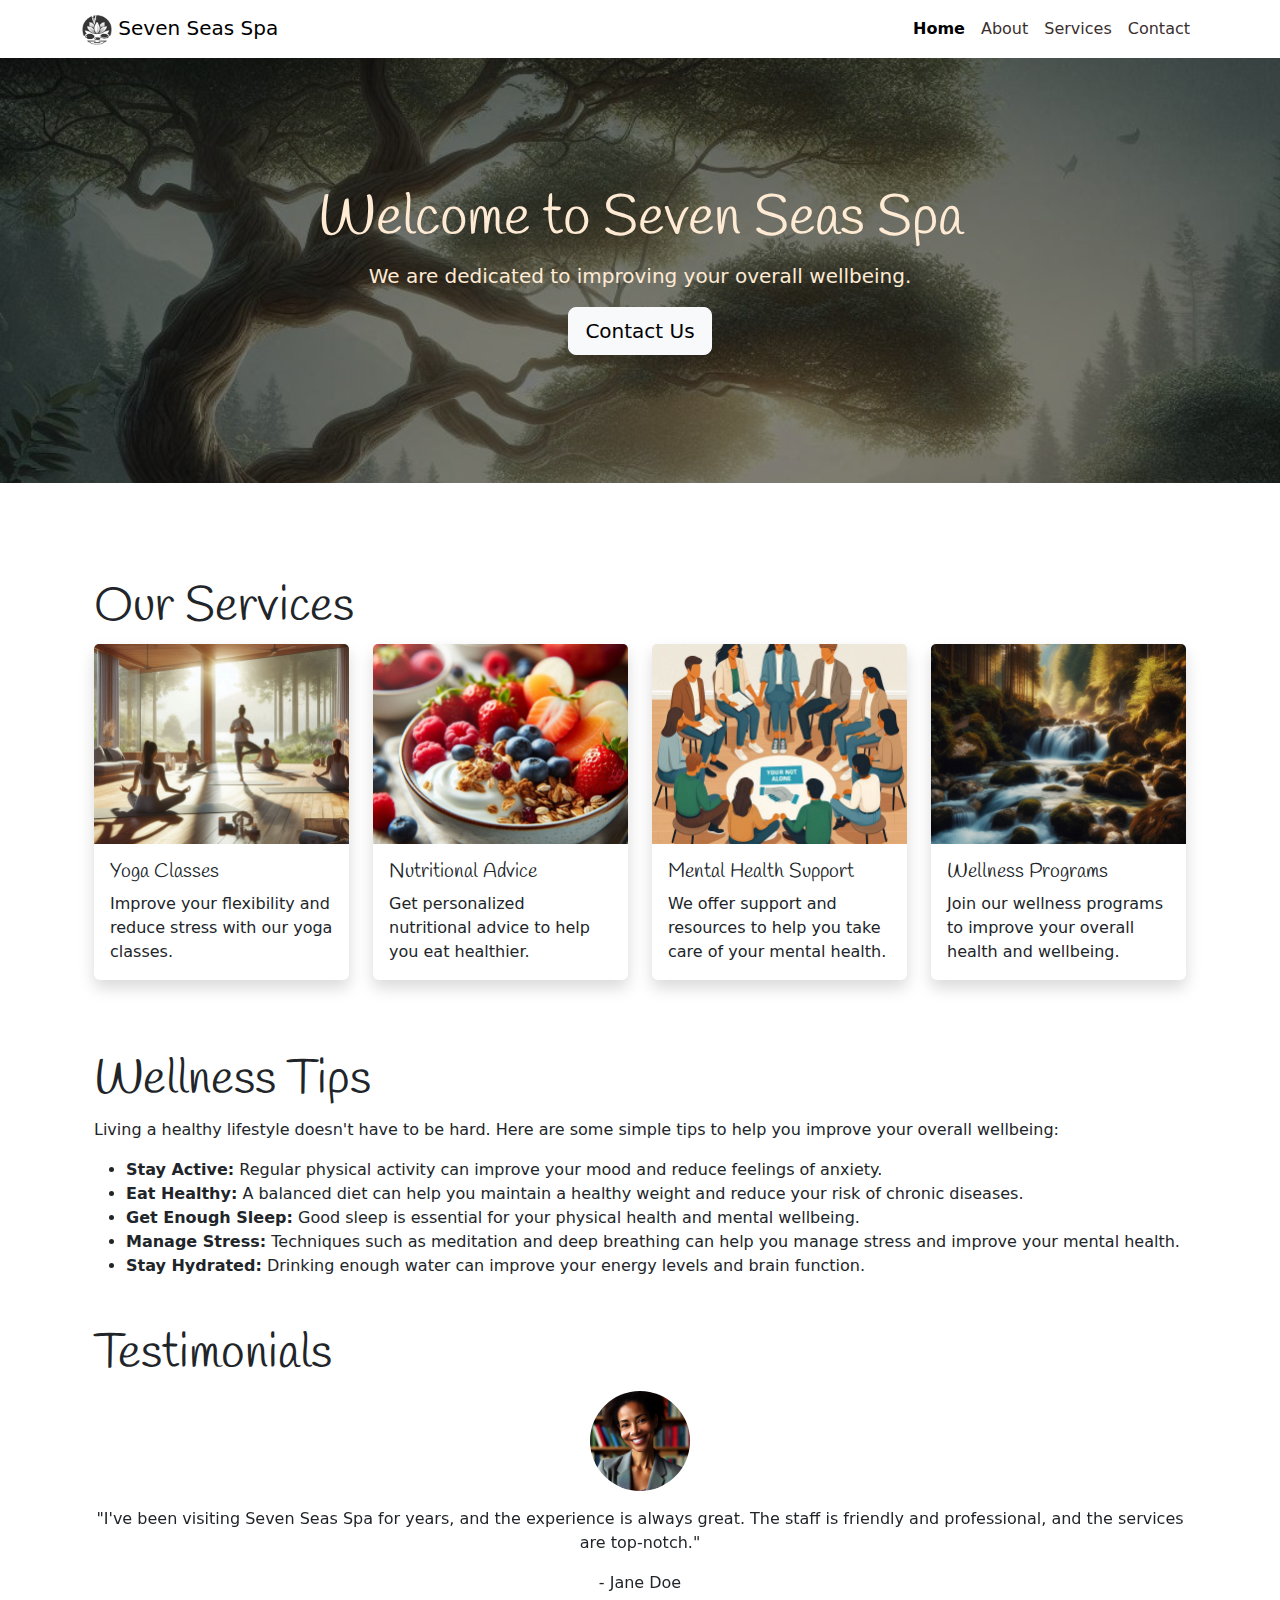
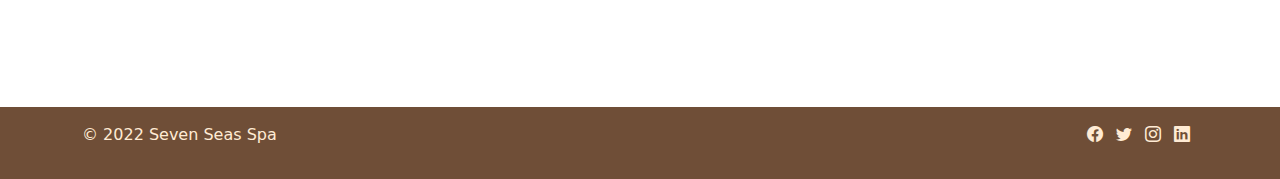
<file: index.html>
<!DOCTYPE html>
<html lang="en">

<head>
    <meta charset="UTF-8">
    <meta name="viewport" content="width=device-width, initial-scale=1.0">
    <link href="https://cdn.jsdelivr.net/npm/bootstrap@5.3.3/dist/css/bootstrap.min.css" rel="stylesheet"
        integrity="sha384-QWTKZyjpPEjISv5WaRU9OFeRpok6YctnYmDr5pNlyT2bRjXh0JMhjY6hW+ALEwIH" crossorigin="anonymous">
    <link rel="stylesheet" href="https://cdn.jsdelivr.net/npm/bootstrap-icons@1.11.3/font/bootstrap-icons.min.css">
    <link href="https://fonts.googleapis.com/css2?family=Handlee&display=swap" rel="stylesheet">
    <link href="assets/css/style.css" rel="stylesheet">
    <title>Seven Seas Spa</title>
</head>

<body>
    <!-- Navigation Bar -->
    <nav class="navbar navbar-expand-lg navbar-light bg-white navbar-custom">
        <div class="container">
            <a class="navbar-brand" href="#">
                <img src="assets/images/logo.png" alt="Logo" width="30" height="30">
                Seven Seas Spa
            </a>
            <button class="navbar-toggler" type="button" data-bs-toggle="collapse" data-bs-target="#navbarNav"
                aria-controls="navbarNav" aria-expanded="false" aria-label="Toggle navigation">
                <span class="navbar-toggler-icon"></span>
            </button>
            <div class="collapse navbar-collapse" id="navbarNav">
                <ul class="navbar-nav ms-auto">
                    <li class="nav-item">
                        <a class="nav-link active" aria-current="page" href="index.html">Home</a>
                    </li>
                    <li class="nav-item">
                        <a class="nav-link" href="about.html">About</a>
                    </li>
                    <li class="nav-item">
                        <a class="nav-link" href="services.html">Services</a>
                    </li>
                    <li class="nav-item">
                        <a class="nav-link" href="contact.html">Contact</a>
                    </li>
                </ul>
            </div>
        </div>
    </nav>

    <!-- Hero Section -->
    <header class="hero text-center" id="mainContent">
        <div class="container">
            <h1 class="display-4">
                <span class="hero-part-1">Welcome to</span>
                <span class="hero-part-2">Seven Seas Spa</span>
            </h1>
            <p class="lead">We are dedicated to improving your overall wellbeing.</p>
            <a href="contact.html" class="btn btn-light btn-lg" role="button" tabindex="0">Contact Us</a>
        </div>
    </header>


    <!-- Main Section -->
    <main class="container my-5">
        <div class="container">
            <!-- Services Overview -->
            <section class="my-5">
                <h2 class="display-5">Our Services</h2>
                <div class="row">
                    <div class="col-lg-3 col-md-6 mb-4 d-flex align-items-stretch">
                        <div class="card shadow" tabindex="0">
                            <img src="assets/images/yoga.jpeg" alt="Yoga Class" class="card-img-top">
                            <div class="card-body">
                                <h5 class="card-title">Yoga Classes</h5>
                                <p class="card-text">Improve your flexibility and reduce stress with our yoga classes.
                                </p>
                            </div>
                        </div>
                    </div>
                    <div class="col-lg-3 col-md-6 mb-4 d-flex align-items-stretch">
                        <div class="card shadow" tabindex="0">
                            <img src="assets/images/healthyeating.jpeg" alt="Nutritional Advice" class="card-img-top">
                            <div class="card-body">
                                <h5 class="card-title">Nutritional Advice</h5>
                                <p class="card-text">Get personalized nutritional advice to help you eat healthier.</p>
                            </div>
                        </div>
                    </div>
                    <div class="col-lg-3 col-md-6 mb-4 d-flex align-items-stretch">
                        <div class="card shadow" tabindex="0">
                            <img src="assets/images/mentalhealth.jpeg" class="card-img-top" alt="Mental Health">
                            <div class="card-body">
                                <h5 class="card-title">Mental Health Support</h5>
                                <p class="card-text">We offer support and resources to help you take care of your mental
                                    health.</p>
                            </div>
                        </div>
                    </div>
                    <div class="col-lg-3 col-md-6 mb-4 d-flex align-items-stretch">
                        <div class="card shadow" tabindex="0">
                            <img src="assets/images/wellness.jpeg" class="card-img-top" alt="Wellness Programs">
                            <div class="card-body">
                                <h5 class="card-title">Wellness Programs</h5>
                                <p class="card-text">Join our wellness programs to improve your overall health and
                                    wellbeing.</p>
                            </div>
                        </div>
                    </div>
                </div>
            </section>
            <!-- Wellness Tips Section -->
            <section class="my-5">
                <h2 class="display-5">Wellness Tips</h2>
                <p>Living a healthy lifestyle doesn't have to be hard. Here are some simple tips to help you improve
                    your
                    overall wellbeing:</p>
                <ul>
                    <li><strong>Stay Active:</strong> Regular physical activity can improve your mood and reduce
                        feelings of
                        anxiety.</li>
                    <li><strong>Eat Healthy:</strong> A balanced diet can help you maintain a healthy weight and reduce
                        your
                        risk of chronic diseases.</li>
                    <li><strong>Get Enough Sleep:</strong> Good sleep is essential for your physical health and mental
                        wellbeing.</li>
                    <li><strong>Manage Stress:</strong> Techniques such as meditation and deep breathing can help you
                        manage
                        stress and improve your mental health.</li>
                    <li><strong>Stay Hydrated:</strong> Drinking enough water can improve your energy levels and brain
                        function.</li>
                </ul>
            </section>
            <!-- Testimonial Section -->
            <section class="my-5">
                <h2 class="display-5">Testimonials</h2>
                <div id="testimonialCarousel" class="carousel slide" data-bs-ride="carousel" role="region"
                    aria-label="Testimonials" tabindex="0">
                    <div class="carousel-inner">
                        <div class="carousel-item active">
                            <div class="testimonial text-center">
                                <img src="assets/images/test1.jpeg" alt="Profile Picture of Jane Doe"
                                    class="rounded-circle mb-3 testimonial-image">
                                <p>"I&apos;ve been visiting Seven Seas Spa for years, and the experience is always
                                    great. The
                                    staff is friendly and professional, and the services are top-notch."</p>
                                <p>- Jane Doe</p>
                            </div>
                        </div>
                        <div class="carousel-item">
                            <div class="testimonial text-center">
                                <img src="assets/images/test2.jpeg" alt="Profile Picture of John Smith"
                                    class="rounded-circle mb-3 testimonial-image">
                                <p>"The wellness programs at Seven Seas Spa have helped me improve my overall health and
                                    wellbeing. I highly recommend them."</p>
                                <p>- John Smith</p>
                            </div>
                        </div>
                        <div class="carousel-item">
                            <div class="testimonial text-center">
                                <img src="assets/images/test3.jpeg" alt="Profile Picture of Emilty Johnson"
                                    class="rounded-circle mb-3 testimonial-image">
                                <p>"The spa treatments at Seven Seas Spa are the best I've ever had. I always leave
                                    feeling refreshed and rejuvenated."</p>
                                <p>- Emily Johnson</p>
                            </div>
                        </div>
                        <div class="carousel-item">
                            <div class="testimonial text-center">
                                <img src="assets/images/test3.jpeg" alt="Profile Picture of Micheal Brown"
                                    class="rounded-circle mb-3 testimonial-image">
                                <p>"I love the relaxing atmosphere at Seven Seas Spa. It's the perfect place to unwind
                                    after a long week."</p>
                                <p>- Michael Brown</p>
                            </div>
                        </div>
                    </div>
                    <button class="carousel-control-prev" type="button" data-bs-target="#testimonialCarousel"
                        data-bs-slide="prev">
                        <span class="carousel-control-prev-icon" aria-hidden="true"></span>
                        <span class="visually-hidden">Previous</span>
                    </button>
                    <button class="carousel-control-next" type="button" data-bs-target="#testimonialCarousel"
                        data-bs-slide="next">
                        <span class="carousel-control-next-icon" aria-hidden="true"></span>
                        <span class="visually-hidden">Next</span>
                    </button>
                </div>
            </section>
        </div>
    </main>

    <!-- Footer -->
    <footer class="footer text-center text-lg-start py-3 mt-auto">
        <div class="container">
            <div class="row">
                <div class="col-md-6 text-md-start mb-3 mb-md-0">
                    <p>© 2022 Seven Seas Spa</p>
                </div>
                <div class="col-md-6 text-md-end">
                    <a href="https://www.facebook.com/Code.InstituteIRL/" target="_blank" rel="noopener noreferrer"
                        aria-label="Visit our Facebook page" class="me-2"><i class="bi bi-facebook"></i></a>
                    <a href="https://x.com/codeinstitute" target="_blank" rel="noopener noreferrer"
                        aria-label="Follow us on Twitter" class="me-2"><i class="bi bi-twitter"></i></a>
                    <a href="https://www.instagram.com/codeinstitute/" target="_blank" rel="noopener noreferrer"
                        aria-label="Follow us on Instagram" class="me-2"><i class="bi bi-instagram"></i></a>
                    <a href="https://www.linkedin.com/school/code-institute/" target="_blank" rel="noopener noreferrer"
                        aria-label="Connect with us on LinkedIn" class="me-2"><i class="bi bi-linkedin"></i></a>
                </div>
            </div>
        </div>
    </footer>

    <script src="https://cdn.jsdelivr.net/npm/bootstrap@5.3.3/dist/js/bootstrap.bundle.min.js"
        integrity="sha384-YvpcrYf0tY3lHB60NNkmXc5s9fDVZLESaAA55NDzOxhy9GkcIdslK1eN7N6jIeHz"
        crossorigin="anonymous"></script>

</body>

</html>
</file>
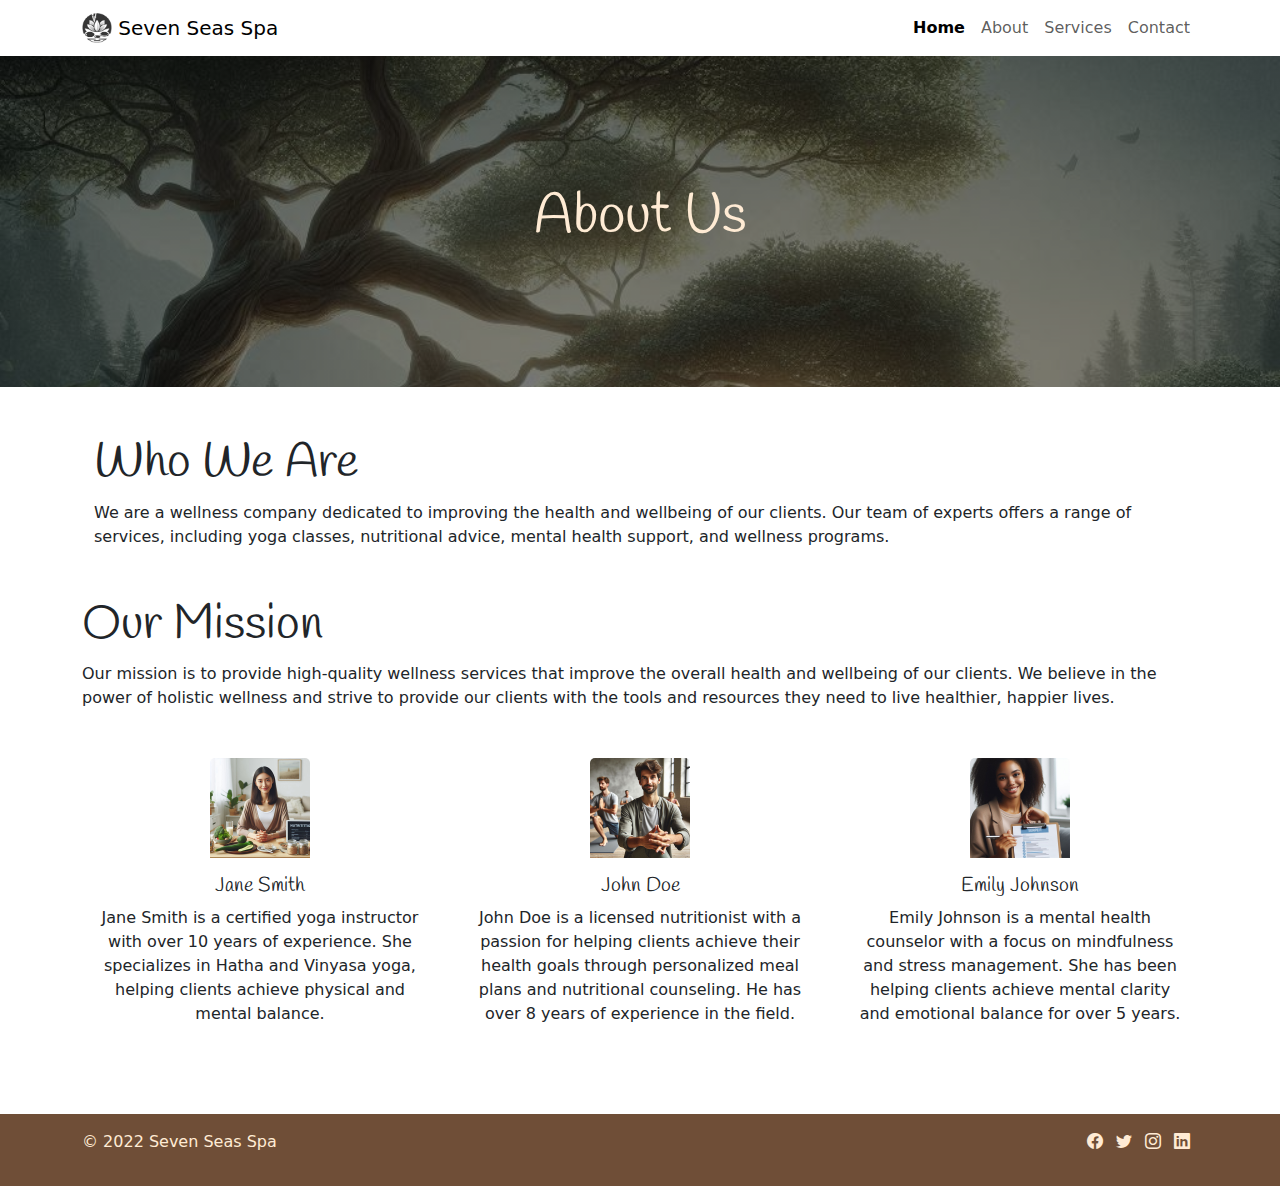
<file: about.html>
<!DOCTYPE html>
<html lang="en">

<head>
    <meta charset="UTF-8">
    <meta name="viewport" content="width=device-width, initial-scale=1.0">
    <link href="https://cdn.jsdelivr.net/npm/bootstrap@5.3.3/dist/css/bootstrap.min.css" rel="stylesheet"
        integrity="sha384-QWTKZyjpPEjISv5WaRU9OFeRpok6YctnYmDr5pNlyT2bRjXh0JMhjY6hW+ALEwIH" crossorigin="anonymous">
    <link rel="stylesheet" href="https://cdn.jsdelivr.net/npm/bootstrap-icons@1.11.3/font/bootstrap-icons.min.css">
    <link href="https://fonts.googleapis.com/css2?family=Handlee&display=swap" rel="stylesheet">
    <link href="assets/css/style.css" rel="stylesheet">
    <title>Seven Seas Spa</title>
</head>

<body>
    <!-- Navigation Bar -->
    <nav class="navbar navbar-expand-lg navbar-light bg-white">
        <div class="container">
            <a class="navbar-brand" href="#">
                <img src="assets/images/logo.png" alt="Logo" width="30" height="30" class="d-inline-block align-top">
                Seven Seas Spa
            </a>
            <button class="navbar-toggler" type="button" data-bs-toggle="collapse" data-bs-target="#navbarNav"
                aria-controls="navbarNav" aria-expanded="false" aria-label="Toggle navigation">
                <span class="navbar-toggler-icon"></span>
            </button>
            <div class="collapse navbar-collapse justify-content-end" id="navbarNav">
                <ul class="navbar-nav">
                    <li class="nav-item active">
                        <a class="nav-link" href="index.html">Home</a>
                    </li>
                    <li class="nav-item">
                        <a class="nav-link" href="about.html">About</a>
                    </li>
                    <li class="nav-item">
                        <a class="nav-link" href="services.html">Services</a>
                    </li>
                    <li class="nav-item">
                        <a class="nav-link" href="contact.html">Contact</a>
                    </li>
                </ul>
            </div>
        </div>
    </nav>

    <!-- Hero Section -->
    <header class="hero text-center" id="mainContent">
        <div class="container">
            <h1 class="display-4">About Us</h1>
        </div>
    </header>

    <!-- Main Section -->
    <main class="container my-5">
        <div class="container">
            <h2 class="display-5">Who We Are</h2>
            <p>We are a wellness company dedicated to improving the health and wellbeing of our clients. Our team of
                experts offers a range of services, including yoga classes, nutritional advice, mental health support,
                and wellness programs.</p>
            </div>

         <!-- About Us Section -->
         <section class="my-5">
            <h2 class="display-5">Our Mission</h2>
            <p>Our mission is to provide high-quality wellness services that improve the overall health and
                wellbeing of our clients. We believe in the power of holistic wellness and strive to provide our
                clients with the tools and resources they need to live healthier, happier lives.</p>
        </section>
        
                
        <!-- Our Team section -->
            <section class="row">
                <div class="col-md-4 mb-4">
                    <div class="card h-100 text-center">
                        <img src="assets/images/jane_smith.png" class="card-img-top mx-auto" alt="Jane Smith" style="width: 100px; height: 100px;">
                        <div class="card-body">
                            <h5 class="card-title">Jane Smith</h5>
                            <p class="card-text">Jane Smith is a certified yoga instructor with over 10 years of experience. She specializes in Hatha and Vinyasa yoga, helping clients achieve physical and mental balance.</p>
                        </div>
                    </div>
                </div>
                <div class="col-md-4 mb-4">
                    <div class="card h-100 text-center">
                        <img src="assets/images/john_doe.png" class="card-img-top mx-auto" alt="John Doe" style="width: 100px; height: 100px;">
                        <div class="card-body">
                            <h5 class="card-title">John Doe</h5>
                            <p class="card-text">John Doe is a licensed nutritionist with a passion for helping clients achieve their health goals through personalized meal plans and nutritional counseling. He has over 8 years of experience in the field.</p>
                        </div>
                    </div>
                </div>
                <div class="col-md-4 mb-4">
                    <div class="card h-100 text-center">
                        <img src="assets/images/emily_johnson.png" class="card-img-top mx-auto" alt="Emily Johnson" style="width: 100px; height: 100px;">
                        <div class="card-body">
                            <h5 class="card-title">Emily Johnson</h5>
                            <p class="card-text">Emily Johnson is a mental health counselor with a focus on mindfulness and stress management. She has been helping clients achieve mental clarity and emotional balance for over 5 years.</p>
                        </div>
                        </div>
                    </div>
                
            </section>
        
    </main>
    
    <!-- Footer -->
    <footer class="footer text-center text-lg-start py-3 mt-auto">
        <div class="container">
            <div class="row">
                <div class="col-md-6 text-md-start mb-3 mb-md-0">
                    <p>© 2022 Seven Seas Spa</p>
                </div>
                <div class="col-md-6 text-md-end">
                    <a href="https://www.facebook.com/Code.InstituteIRL/" target="_blank" rel="noopener noreferrer"
                        aria-label="Visit our Facebook page" class="me-2"><i class="bi bi-facebook"></i></a>
                    <a href="https://x.com/codeinstitute" target="_blank" rel="noopener noreferrer"
                        aria-label="Follow us on Twitter" class="me-2"><i class="bi bi-twitter"></i></a>
                    <a href="https://www.instagram.com/codeinstitute/" target="_blank" rel="noopener noreferrer"
                        aria-label="Follow us on Instagram" class="me-2"><i class="bi bi-instagram"></i></a>
                    <a href="https://www.linkedin.com/school/code-institute/" target="_blank" rel="noopener noreferrer"
                        aria-label="Connect with us on LinkedIn" class="me-2"><i class="bi bi-linkedin"></i></a>
                </div>
            </div>
        </div>
    </footer>

    <script src="https://cdn.jsdelivr.net/npm/bootstrap@5.3.3/dist/js/bootstrap.bundle.min.js"
        integrity="sha384-YvpcrYf0tY3lHB60NNkmXc5s9fDVZLESaAA55NDzOxhy9GkcIdslK1eN7N6jIeHz"
        crossorigin="anonymous"></script>

</body>

</html>
</file>
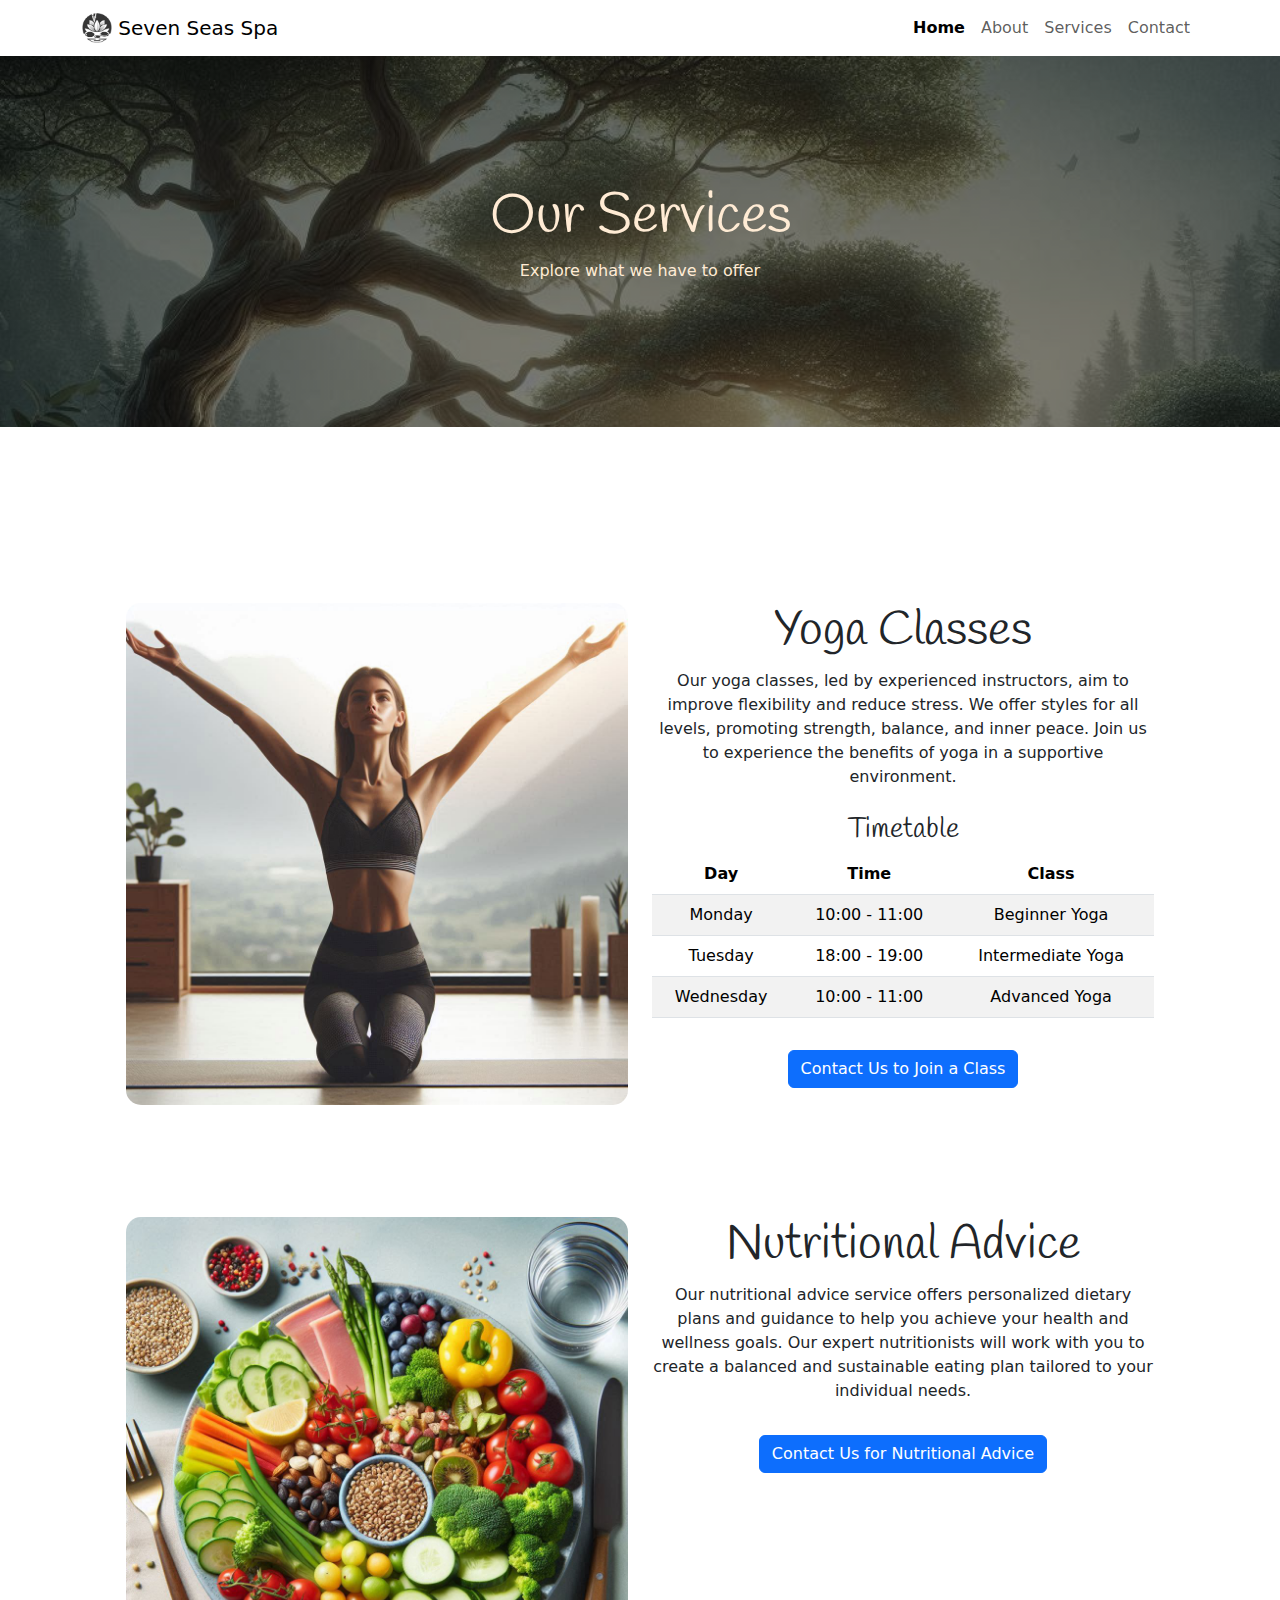
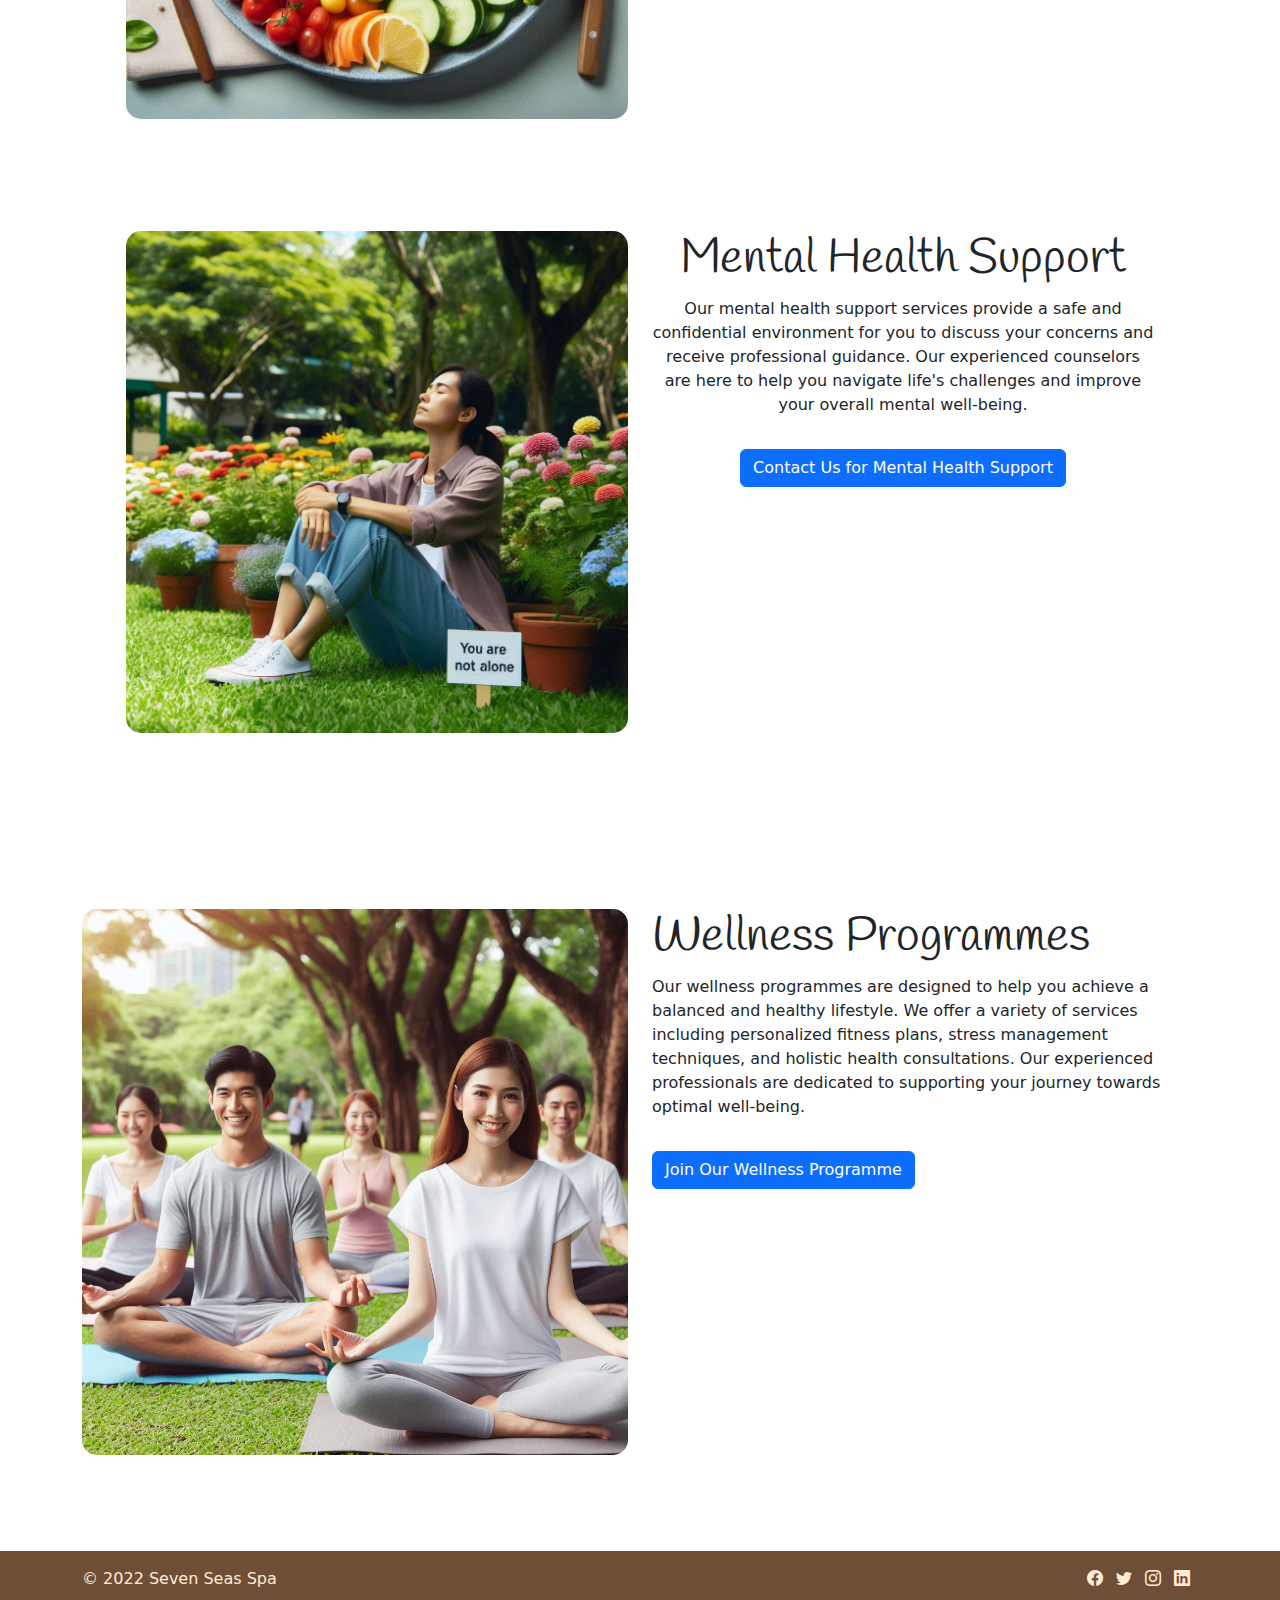
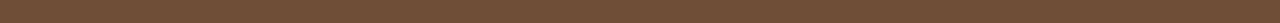
<file: services.html>
<!DOCTYPE html>
<html lang="en">

<head>
    <meta charset="UTF-8">
    <meta name="viewport" content="width=device-width, initial-scale=1.0">
    <link href="https://cdn.jsdelivr.net/npm/bootstrap@5.3.3/dist/css/bootstrap.min.css" rel="stylesheet"
        integrity="sha384-QWTKZyjpPEjISv5WaRU9OFeRpok6YctnYmDr5pNlyT2bRjXh0JMhjY6hW+ALEwIH" crossorigin="anonymous">
    <link rel="stylesheet" href="https://cdn.jsdelivr.net/npm/bootstrap-icons@1.11.3/font/bootstrap-icons.min.css">
    <link href="https://fonts.googleapis.com/css2?family=Handlee&display=swap" rel="stylesheet">
    <link href="assets/css/style.css" rel="stylesheet">
    <title>Seven Seas Spa</title>
</head>

<body>
    <!-- Navigation Bar -->
    <nav class="navbar navbar-expand-lg navbar-light bg-white">
        <div class="container">
            <a class="navbar-brand" href="#">
                <img src="assets/images/logo.png" alt="Logo" width="30" height="30" class="d-inline-block align-top">
                Seven Seas Spa
            </a>
            <button class="navbar-toggler" type="button" data-bs-toggle="collapse" data-bs-target="#navbarNav"
                aria-controls="navbarNav" aria-expanded="false" aria-label="Toggle navigation">
                <span class="navbar-toggler-icon"></span>
            </button>
            <div class="collapse navbar-collapse justify-content-end" id="navbarNav">
                <ul class="navbar-nav">
                    <li class="nav-item active">
                        <a class="nav-link" href="index.html">Home</a>
                    </li>
                    <li class="nav-item">
                        <a class="nav-link" href="about.html">About</a>
                    </li>
                    <li class="nav-item">
                        <a class="nav-link" href="services.html">Services</a>
                    </li>
                    <li class="nav-item">
                        <a class="nav-link" href="contact.html">Contact</a>
                    </li>
                </ul>
            </div>
        </div>
    </nav>

    <!-- Hero Section -->
    <header class="hero text-center" id="mainContent">
        <div class="container">
            <h1 class="display-4">Our Services</h1>
            <p>Explore what we have to offer</p>
        </div>
    </header>

    <!-- Main Section -->
    <main class="container my-5">
        <div class="row services">
            <!-- Yoga Classes -->
            <section class="my-5 row gy-3">
                <div class="col-lg-6">
                    <img src="assets/images/yoga2.png" alt="Yoga" class="img-fluid rounded-image">
                </div>
                <div class="col-lg-6">
                    <h2 class="display-5">Yoga Classes</h2>
                    <p>Our yoga classes, led by experienced instructors, aim to improve flexibility and reduce stress.
                        We offer styles for all levels, promoting strength, balance, and inner peace. Join us to
                        experience the benefits of yoga in a supportive environment.</p>
                    <h3 class="mt-4">Timetable</h3>
                    <table class="table table-striped">
                        <thead>
                            <tr>
                                <th>Day</th>
                                <th>Time</th>
                                <th>Class</th>
                            </tr>
                        </thead>
                        <tbody>
                            <tr>
                                <td>Monday</td>
                                <td>10:00 - 11:00</td>
                                <td>Beginner Yoga</td>
                            </tr>
                            <tr>
                                <td>Tuesday</td>
                                <td>18:00 - 19:00</td>
                                <td>Intermediate Yoga</td>
                            </tr>
                            <tr>
                                <td>Wednesday</td>
                                <td>10:00 - 11:00</td>
                                <td>Advanced Yoga</td>
                            </tr>
                            <!-- Add more rows as needed -->
                        </tbody>
                    </table>
                    <a href="contact.html" class="btn btn-primary mt-3">Contact Us to Join a Class</a>
                </div>
            </section>

            <!-- Nutritional Advice -->
            <section class="my-5 row gy-3">
                <div class="col-lg-6">
                    <img src="assets/images/nutrition.png" alt="Nutritional Advice" class="img-fluid rounded-image">
                </div>
                <div class="col-lg-6">
                    <h2 class="display-5">Nutritional Advice</h2>
                    <p>Our nutritional advice service offers personalized dietary plans and guidance to help you achieve your health and wellness goals. Our expert nutritionists will work with you to create a balanced and sustainable eating plan tailored to your individual needs.</p>
                    <a href="contact.html" class="btn btn-primary mt-3">Contact Us for Nutritional Advice</a>
                </div>
            </section>

            <!-- Mental Health Support -->
            <section class="my-5 row gy-3">
                <div class="col-lg-6">
                    <img src="assets/images/mental_health.png" alt="Mental Health Support" class="img-fluid rounded-image">
                </div>
                <div class="col-lg-6">
                    <h2 class="display-5">Mental Health Support</h2>
                    <p>Our mental health support services provide a safe and confidential environment for you to discuss your concerns and receive professional guidance. Our experienced counselors are here to help you navigate life's challenges and improve your overall mental well-being.</p>
                    <a href="contact.html" class="btn btn-primary mt-3">Contact Us for Mental Health Support</a>
                </div>
            </section>
        </div>

            <!-- Wellness Programmes -->
            <section class="my-5 row gy-3">
                <div class="col-lg-6">
                    <img src="assets/images/wellness.png" alt="Wellness Programmes" class="img-fluid rounded-image">
                </div>
                <div class="col-lg-6">
                    <h2 class="display-5">Wellness Programmes</h2>
                    <p>Our wellness programmes are designed to help you achieve a balanced and healthy lifestyle. We offer a variety of services including personalized fitness plans, stress management techniques, and holistic health consultations. Our experienced professionals are dedicated to supporting your journey towards optimal well-being.</p>
                    <a href="contact.html" class="btn btn-primary mt-3">Join Our Wellness Programme</a>
                </div>
            </section>
        
    </main>

    <!-- Footer -->
    <footer class="footer text-center text-lg-start py-3 mt-auto">
        <div class="container">
            <div class="row">
                <div class="col-md-6 text-md-start mb-3 mb-md-0">
                    <p>© 2022 Seven Seas Spa</p>
                </div>
                <div class="col-md-6 text-md-end">
                    <a href="https://www.facebook.com/Code.InstituteIRL/" target="_blank" rel="noopener noreferrer"
                        aria-label="Visit our Facebook page" class="me-2"><i class="bi bi-facebook"></i></a>
                    <a href="https://x.com/codeinstitute" target="_blank" rel="noopener noreferrer"
                        aria-label="Follow us on Twitter" class="me-2"><i class="bi bi-twitter"></i></a>
                    <a href="https://www.instagram.com/codeinstitute/" target="_blank" rel="noopener noreferrer"
                        aria-label="Follow us on Instagram" class="me-2"><i class="bi bi-instagram"></i></a>
                    <a href="https://www.linkedin.com/school/code-institute/" target="_blank" rel="noopener noreferrer"
                        aria-label="Connect with us on LinkedIn" class="me-2"><i class="bi bi-linkedin"></i></a>
                </div>
            </div>
        </div>
    </footer>

    <script src="https://cdn.jsdelivr.net/npm/bootstrap@5.3.3/dist/js/bootstrap.bundle.min.js"
        integrity="sha384-YvpcrYf0tY3lHB60NNkmXc5s9fDVZLESaAA55NDzOxhy9GkcIdslK1eN7N6jIeHz"
        crossorigin="anonymous"></script>

</body>

</html>
</file>
<file: assets/css/style.css>
/* Apply the Handlee font to all headings */
h1, h2, h3, h4, h5, h6 {
    font-family: 'Handlee', cursive;
}

.navbar-custom {
    color: #3B2F2F;
}

.navbar-custom .nav-link {
    color: #3B2F2F;
}

.navbar-custom .nav-link.active {
    font-weight: bold;
}

/* Make the navbar sticky */
.navbar {
    position: sticky;
    top: 0;
    z-index: 1000;
}

/* Style the hero section */
.hero {
    background: linear-gradient(rgba(0, 0, 0, 0.5), rgba(0, 0, 0, 0.5)), url('../images/hero.png');
    background-size: cover;
    background-repeat: no-repeat;
    background-attachment: fixed;
    color: #FFEBD4;
    padding: 8rem 0;
}

body {
    display: flex;
    flex-direction: column;
    min-height: 100vh;
}

/* 
This CSS rule adds padding to the left and right of the body and main elements. 
This ensures that the content is not right up against the viewport on small screens.
*/
main {
    margin: 2rem 0;
}

/* Style the footer */
.footer {
    margin-top: auto;
    background-color: #6F4E37;
    color: #FFEBD4;
}

.footer i.bi {
    color: #FFEBD4;
}

/* Highlight the active nav link */
.nav-item.active .nav-link {
    color: #000000;
    /* Change to the color you want */
    font-weight: bolder;
    /* Makes the text bold */
}

/* Style the service cards */
.card {
    border: none;
}

.card-img-top {
    height: 200px;
    object-fit: cover;
}

/* Set the size of the testimonial images */
.testimonial-image {
    width: 100px;
    height: 100px;
}

/* Applies rounded corners to images with the 'rounded-image' class. Adjust the border-radius value to control the roundness. */
.rounded-image {
    border-radius: 15px;
    /* Adjust the px value as needed */
}
/* Style the services section */
.services {
    display: flex;
    flex-direction: column;
    align-items: center;
    text-align: center;
    padding: 4rem 2rem;
}

.services .service-title {
    font-size: 2.5rem;
    margin-bottom: 2rem;
}

.services .service-cards {
    display: flex;
    flex-wrap: wrap;
    justify-content: center;
    gap: 2rem;
}

.services .service-card {
    flex: 1 1 300px;
    display: flex;
    flex-direction: column;
    align-items: center;
    text-align: center;
    padding: 1rem;
    border: 1px solid #ddd;
    border-radius: 10px;
    background-color: #fff;
}

.services .service-card img {
    width: 30%;
    height: 100px;
    object-fit: cover;
    border-radius: 10px;
    margin-bottom: 1rem;
}

.services .service-card .service-text {
    font-size: 1rem;
    color: #333;
}
</file>
